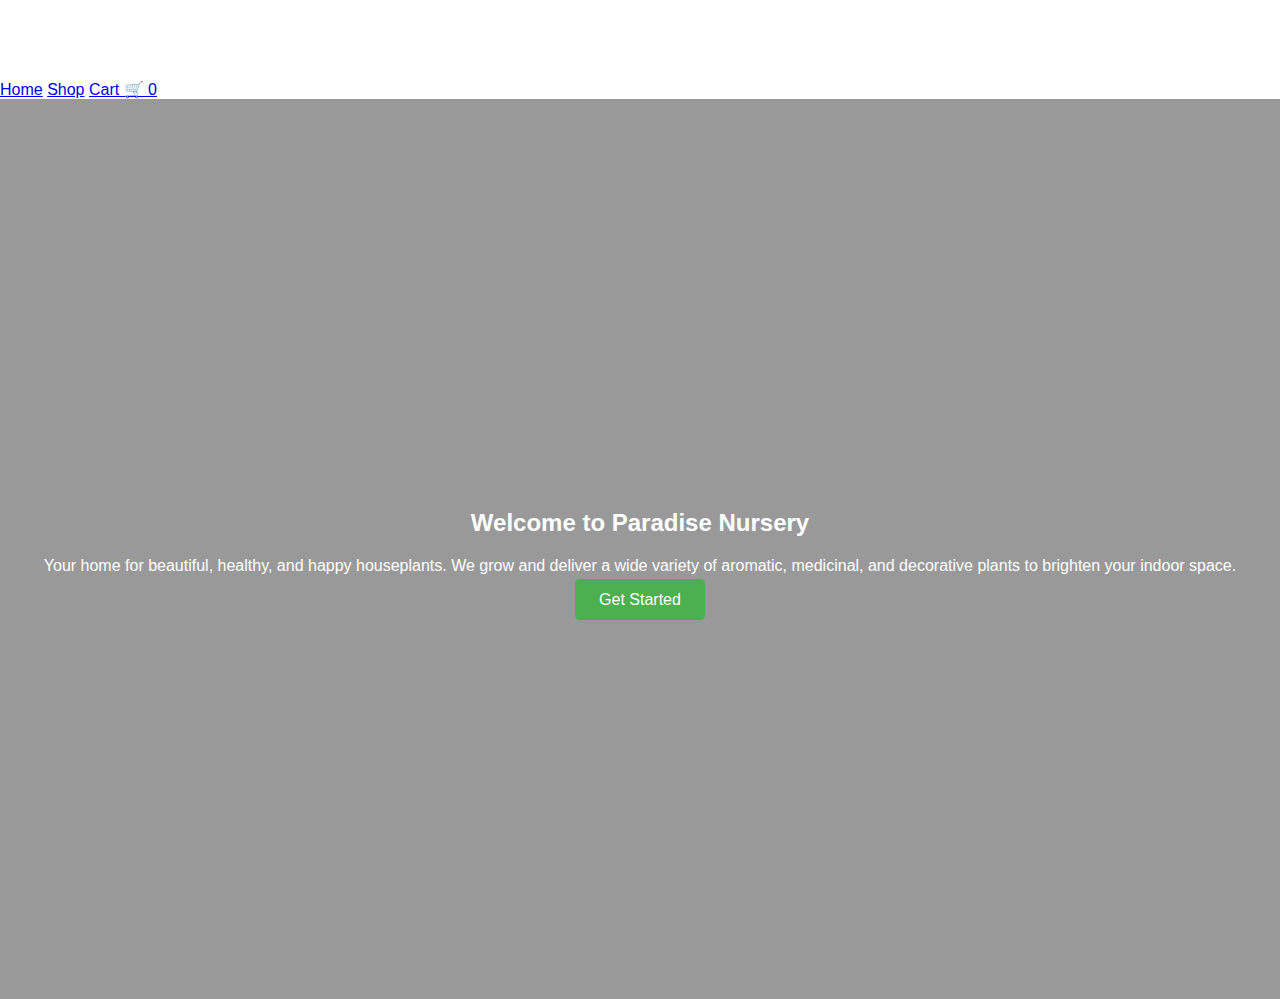
<file: index.html>
<!-- paradise-nursery/index.html -->
<!DOCTYPE html>
<html lang="en">
<head>
  <meta charset="UTF-8" />
  <meta name="viewport" content="width=device-width, initial-scale=1.0" />
  <title>Paradise Nursery</title>
  <link rel="stylesheet" href="css/styles.css" />
</head>
<body>
  <header class="header">
    <h1>Paradise Nursery</h1>
    <nav>
      <a href="index.html">Home</a>
      <a href="products.html">Shop</a>
      <a href="cart.html">Cart 🛒 <span id="cart-count">0</span></a>
    </nav>
  </header>

  <main class="landing">
    <section class="hero" style="background-image: url("Images/background.png");">
      <div class="hero-text">
        <h2>Welcome to Paradise Nursery</h2>
        <p>Your home for beautiful, healthy, and happy houseplants. We grow and deliver a wide variety of aromatic, medicinal, and decorative plants to brighten your indoor space.</p>
        <a href="products.html" class="btn">Get Started</a>
      </div>
    </section>
  </main>
</body>
</html>
</file>
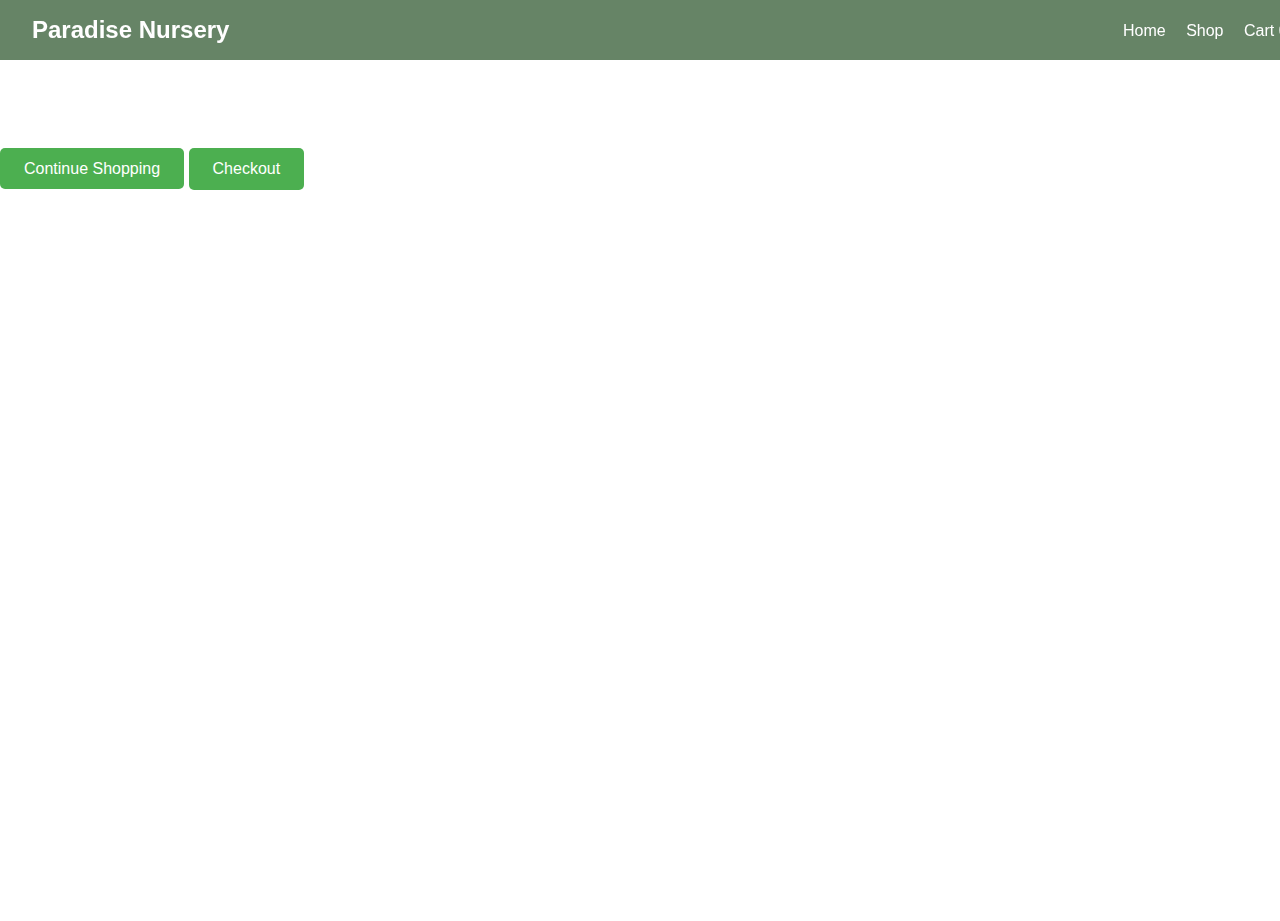
<file: cart.html>
<!DOCTYPE html>
<html lang="en">
<head>
  <meta charset="UTF-8" />
  <meta name="viewport" content="width=device-width, initial-scale=1.0"/>
  <title>Cart – Paradise Nursery</title>
  <link rel="stylesheet" href="css/styles.css" />
  <script defer src="js/cart.js"></script>
  <script defer src="js/main.js"></script>
</head>
<body>

  <!-- Header -->
  <header class="navbar">
    <div class="logo">Paradise Nursery</div>
    <nav>
      <a href="index.html">Home</a>
      <a href="products.html">Shop</a>
      <a href="cart.html">Cart <span id="cart-count">0</span> 🛒</a>
    </nav>
  </header>

  <!-- Cart Section -->
  <main class="cart-container">
    <h1>Your Shopping Cart</h1>
    <div id="cart-items"></div>

    <div class="cart-summary">
      <p><strong>Total Plants:</strong> <span id="total-items">0</span></p>
      <p><strong>Total Cost:</strong> $<span id="total-cost">0.00</span></p>
      <div class="cart-buttons">
        <a class="btn" href="products.html">Continue Shopping</a>
        <button class="btn checkout">Checkout</button>
      </div>
    </div>
  </main>

</body>
</html>
</file>
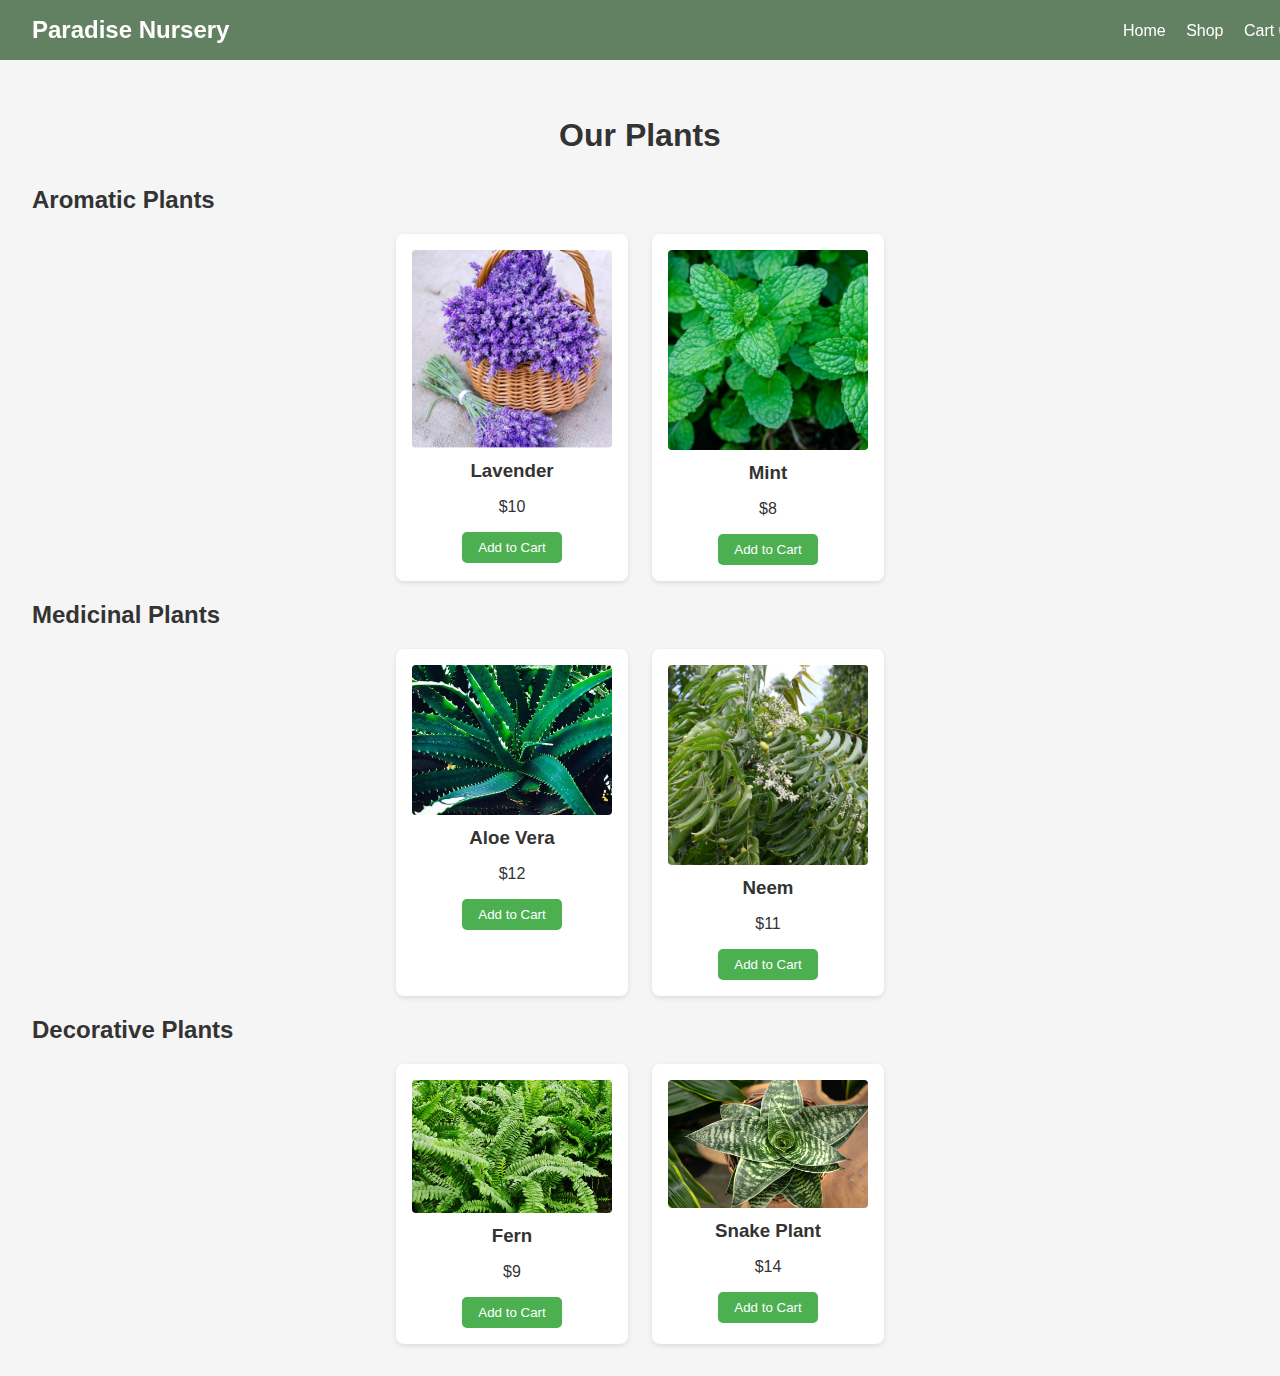
<file: products.html>
<!DOCTYPE html>
<html lang="en">
<head>
  <meta charset="UTF-8" />
  <meta name="viewport" content="width=device-width, initial-scale=1.0"/>
  <title>Shop – Paradise Nursery</title>
  <link rel="stylesheet" href="css/styles.css" />
  <script defer src="js/products.js"></script>
  <script defer src="js/main.js"></script>
</head>
<body>

  <!-- Header -->
  <header class="navbar">
    <div class="logo">Paradise Nursery</div>
    <nav>
      <a href="index.html">Home</a>
      <a href="products.html">Shop</a>
      <a href="cart.html">Cart <span id="cart-count">0</span> 🛒</a>
    </nav>
  </header>

  <!-- Product Listing -->
  <main class="product-container">
    <h1>Our Plants</h1>

    <!-- Aromatic Plants -->
    <section>
      <h2>Aromatic Plants</h2>
      <div class="product-grid">
        <div class="product-card" data-id="1">
          <img src="Images/lavender.png" alt="Lavender">
          <h3>Lavender</h3>
          <p>$10</p>
          <button class="add-to-cart">Add to Cart</button>
        </div>
        <div class="product-card" data-id="2">
          <img src="Images/mint.png" alt="Mint">
          <h3>Mint</h3>
          <p>$8</p>
          <button class="add-to-cart">Add to Cart</button>
        </div>
      </div>
    </section>

    <!-- Medicinal Plants -->
    <section>
      <h2>Medicinal Plants</h2>
      <div class="product-grid">
        <div class="product-card" data-id="3">
          <img src="Images/aloe-vera.png" alt="Aloe Vera">
          <h3>Aloe Vera</h3>
          <p>$12</p>
          <button class="add-to-cart">Add to Cart</button>
        </div>
        <div class="product-card" data-id="4">
          <img src="Images/neem.png" alt="Neem">
          <h3>Neem</h3>
          <p>$11</p>
          <button class="add-to-cart">Add to Cart</button>
        </div>
      </div>
    </section>

    <!-- Decorative Plants -->
    <section>
      <h2>Decorative Plants</h2>
      <div class="product-grid">
        <div class="product-card" data-id="5">
          <img src="Images/fern.png" alt="Fern">
          <h3>Fern</h3>
          <p>$9</p>
          <button class="add-to-cart">Add to Cart</button>
        </div>
        <div class="product-card" data-id="6">
          <img src="Images/snake-plant.png" alt="Snake Plant">
          <h3>Snake Plant</h3>
          <p>$14</p>
          <button class="add-to-cart">Add to Cart</button>
        </div>
      </div>
    </section>
  </main>

</body>
</html>
</file>
<file: css/styles.css>
body, html {
  margin: 0;
  padding: 0;
  font-family: 'Segoe UI', sans-serif;
  color: #fff;
  background-image: url('https://purepng.com/public/uploads/large/purepng.com-treenaturetreegreensummer-831524002233ibnn9.png');
  background-size: cover;
  background-position: center;
  height: 100vh;
}

.navbar {
  display: flex;
  justify-content: space-between;
  align-items: center;
  background: rgba(0, 50, 0, 0.6);
  padding: 1rem 2rem;
  position: fixed;
  width: 100%;
  top: 0;
}

.navbar .logo {
  font-size: 1.5rem;
  font-weight: bold;
}

.navbar nav a {
  margin-left: 1rem;
  color: white;
  text-decoration: none;
}

.hero {
  display: flex;
  align-items: center;
  justify-content: center;
  height: 100vh;
  text-align: center;
  background: rgba(0, 0, 0, 0.4);
  padding: 0 1rem;
}

.hero-content h1 {
  font-size: 3rem;
}

.hero-content p {
  font-size: 1.2rem;
  margin: 1rem 0;
}

.btn {
  padding: 0.75rem 1.5rem;
  background: #4CAF50;
  color: white;
  border: none;
  font-size: 1rem;
  cursor: pointer;
  text-decoration: none;
  border-radius: 5px;
}

.product-container {
  padding: 6rem 2rem 2rem;
  background-color: #f5f5f5;
  color: #333;
}

.product-container h1 {
  text-align: center;
  margin-bottom: 2rem;
}

.product-grid {
  display: flex;
  flex-wrap: wrap;
  gap: 1.5rem;
  justify-content: center;
}

.product-card {
  background: white;
  border-radius: 8px;
  padding: 1rem;
  text-align: center;
  width: 200px;
  box-shadow: 0 2px 5px rgba(0,0,0,0.1);
}

.product-card img {
  max-width: 100%;
  height: auto;
  border-radius: 4px;
}

.product-card h3 {
  margin: 0.5rem 0;
}

.product-card button {
  padding: 0.5rem 1rem;
  background-color: #4CAF50;
  color: white;
  border: none;
  cursor: pointer;
  border-radius: 5px;
}
</file>
